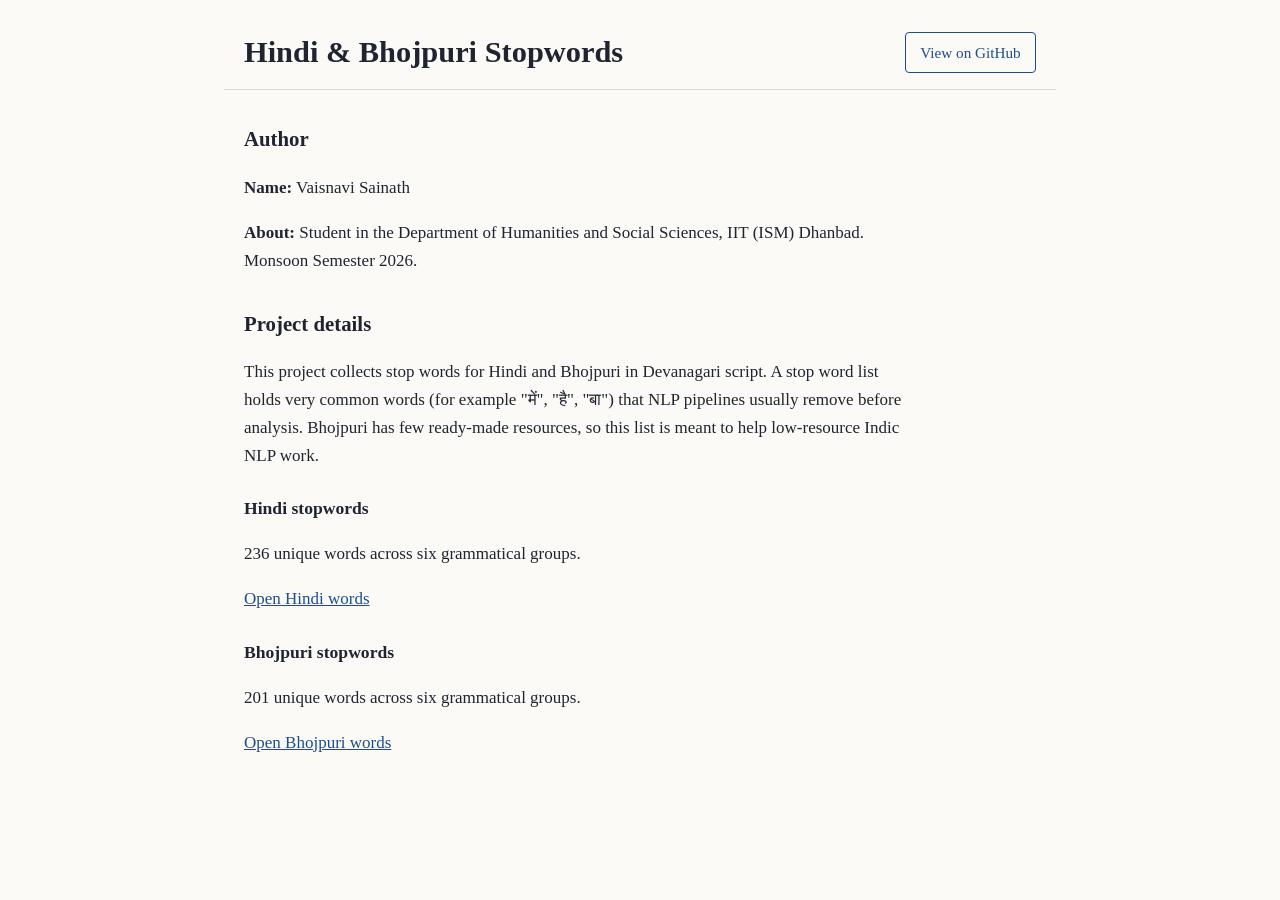
<file: index.html>
<!DOCTYPE html>
<html lang="en"><head><meta charset="UTF-8"><meta name="viewport" content="width=device-width, initial-scale=1">
<title>Hindi & Bhojpuri Stopwords | Vaisnavi Sainath</title><link rel="stylesheet" href="style.css"></head><body>
<header><h1>Hindi &amp; Bhojpuri Stopwords</h1><a class="btn" href="#" target="_blank" rel="noopener">View on GitHub</a></header>
<main>
<section><h2>Author</h2>
<p><strong>Name:</strong> Vaisnavi Sainath</p>
<p><strong>About:</strong> Student in the Department of Humanities and Social Sciences, IIT (ISM) Dhanbad. Monsoon Semester 2026.</p></section>
<section><h2>Project details</h2>
<p>This project collects stop words for Hindi and Bhojpuri in Devanagari script. A stop word list holds very common words (for example "में", "है", "बा") that NLP pipelines usually remove before analysis. Bhojpuri has few ready-made resources, so this list is meant to help low-resource Indic NLP work.</p>
<h3>Hindi stopwords</h3>
<p>236 unique words across six grammatical groups.</p><a href="hindi.html">Open Hindi words</a>
<h3>Bhojpuri stopwords</h3>
<p>201 unique words across six grammatical groups.</p><a href="bhojpuri.html">Open Bhojpuri words</a>
</section></main></body></html>
</file>
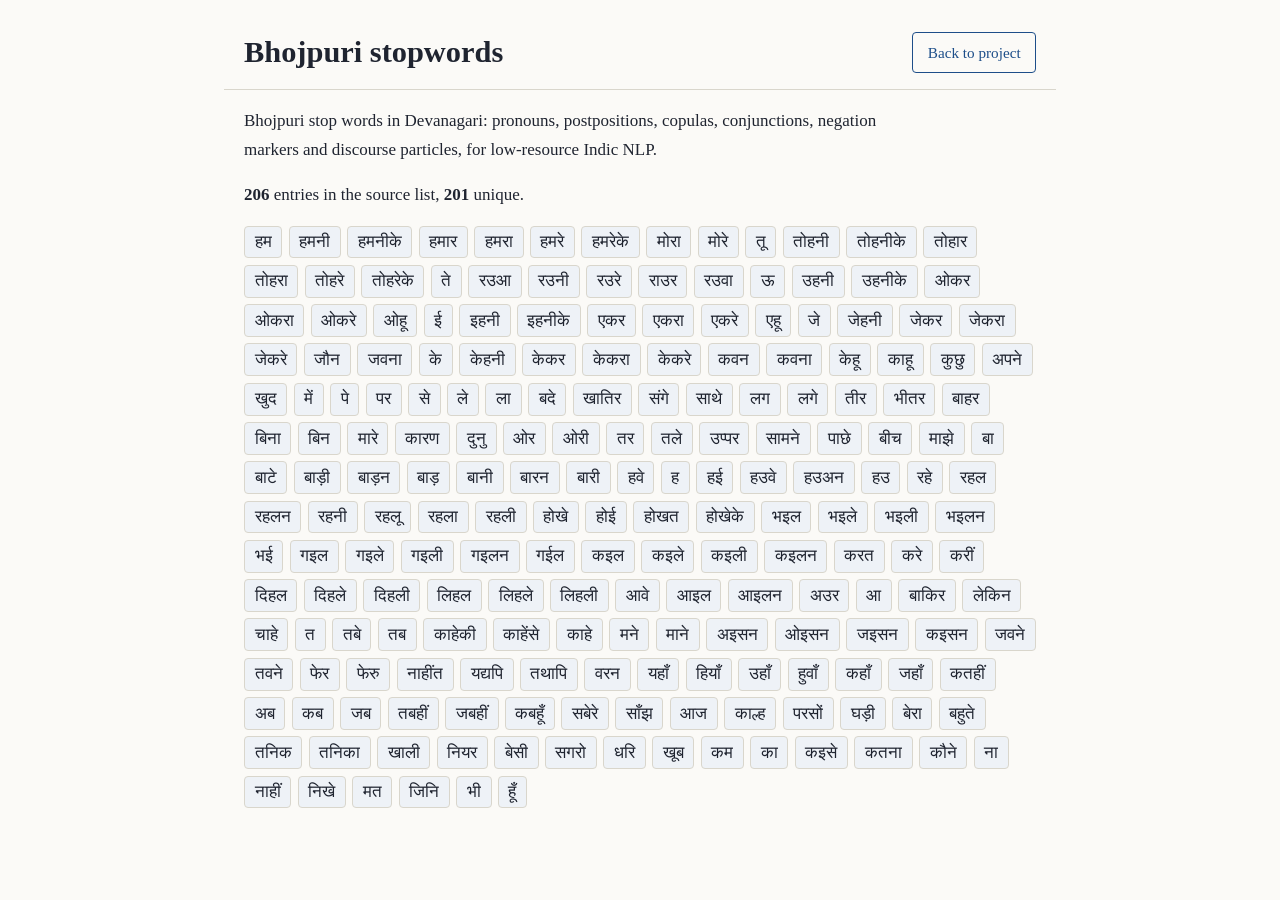
<file: bhojpuri.html>
<!DOCTYPE html>
<html lang="en"><head><meta charset="UTF-8"><meta name="viewport" content="width=device-width, initial-scale=1">
<title>Bhojpuri stopwords | Vaisnavi Sainath</title><link rel="stylesheet" href="style.css"></head><body>
<header><h1>Bhojpuri stopwords</h1><a class="btn" href="index.html">Back to project</a></header>
<main><section><p>Bhojpuri stop words in Devanagari: pronouns, postpositions, copulas, conjunctions, negation markers and discourse particles, for low-resource Indic NLP.</p>
<p><strong>206</strong> entries in the source list, <strong>201</strong> unique.</p>
<ul class="words"><li lang="bho">हम</li><li lang="bho">हमनी</li><li lang="bho">हमनीके</li><li lang="bho">हमार</li><li lang="bho">हमरा</li><li lang="bho">हमरे</li><li lang="bho">हमरेके</li><li lang="bho">मोरा</li><li lang="bho">मोरे</li><li lang="bho">तू</li><li lang="bho">तोहनी</li><li lang="bho">तोहनीके</li><li lang="bho">तोहार</li><li lang="bho">तोहरा</li><li lang="bho">तोहरे</li><li lang="bho">तोहरेके</li><li lang="bho">ते</li><li lang="bho">रउआ</li><li lang="bho">रउनी</li><li lang="bho">रउरे</li><li lang="bho">राउर</li><li lang="bho">रउवा</li><li lang="bho">ऊ</li><li lang="bho">उहनी</li><li lang="bho">उहनीके</li><li lang="bho">ओकर</li><li lang="bho">ओकरा</li><li lang="bho">ओकरे</li><li lang="bho">ओहू</li><li lang="bho">ई</li><li lang="bho">इहनी</li><li lang="bho">इहनीके</li><li lang="bho">एकर</li><li lang="bho">एकरा</li><li lang="bho">एकरे</li><li lang="bho">एहू</li><li lang="bho">जे</li><li lang="bho">जेहनी</li><li lang="bho">जेकर</li><li lang="bho">जेकरा</li><li lang="bho">जेकरे</li><li lang="bho">जौन</li><li lang="bho">जवना</li><li lang="bho">के</li><li lang="bho">केहनी</li><li lang="bho">केकर</li><li lang="bho">केकरा</li><li lang="bho">केकरे</li><li lang="bho">कवन</li><li lang="bho">कवना</li><li lang="bho">केहू</li><li lang="bho">काहू</li><li lang="bho">कुछु</li><li lang="bho">अपने</li><li lang="bho">खुद</li><li lang="bho">में</li><li lang="bho">पे</li><li lang="bho">पर</li><li lang="bho">से</li><li lang="bho">ले</li><li lang="bho">ला</li><li lang="bho">बदे</li><li lang="bho">खातिर</li><li lang="bho">संगे</li><li lang="bho">साथे</li><li lang="bho">लग</li><li lang="bho">लगे</li><li lang="bho">तीर</li><li lang="bho">भीतर</li><li lang="bho">बाहर</li><li lang="bho">बिना</li><li lang="bho">बिन</li><li lang="bho">मारे</li><li lang="bho">कारण</li><li lang="bho">दुनु</li><li lang="bho">ओर</li><li lang="bho">ओरी</li><li lang="bho">तर</li><li lang="bho">तले</li><li lang="bho">उप्पर</li><li lang="bho">सामने</li><li lang="bho">पाछे</li><li lang="bho">बीच</li><li lang="bho">माझे</li><li lang="bho">बा</li><li lang="bho">बाटे</li><li lang="bho">बाड़ी</li><li lang="bho">बाड़न</li><li lang="bho">बाड़</li><li lang="bho">बानी</li><li lang="bho">बारन</li><li lang="bho">बारी</li><li lang="bho">हवे</li><li lang="bho">ह</li><li lang="bho">हई</li><li lang="bho">हउवे</li><li lang="bho">हउअन</li><li lang="bho">हउ</li><li lang="bho">रहे</li><li lang="bho">रहल</li><li lang="bho">रहलन</li><li lang="bho">रहनी</li><li lang="bho">रहलू</li><li lang="bho">रहला</li><li lang="bho">रहली</li><li lang="bho">होखे</li><li lang="bho">होई</li><li lang="bho">होखत</li><li lang="bho">होखेके</li><li lang="bho">भइल</li><li lang="bho">भइले</li><li lang="bho">भइली</li><li lang="bho">भइलन</li><li lang="bho">भई</li><li lang="bho">गइल</li><li lang="bho">गइले</li><li lang="bho">गइली</li><li lang="bho">गइलन</li><li lang="bho">गईल</li><li lang="bho">कइल</li><li lang="bho">कइले</li><li lang="bho">कइली</li><li lang="bho">कइलन</li><li lang="bho">करत</li><li lang="bho">करे</li><li lang="bho">करीं</li><li lang="bho">दिहल</li><li lang="bho">दिहले</li><li lang="bho">दिहली</li><li lang="bho">लिहल</li><li lang="bho">लिहले</li><li lang="bho">लिहली</li><li lang="bho">आवे</li><li lang="bho">आइल</li><li lang="bho">आइलन</li><li lang="bho">अउर</li><li lang="bho">आ</li><li lang="bho">बाकिर</li><li lang="bho">लेकिन</li><li lang="bho">चाहे</li><li lang="bho">त</li><li lang="bho">तबे</li><li lang="bho">तब</li><li lang="bho">काहेकी</li><li lang="bho">काहेंसे</li><li lang="bho">काहे</li><li lang="bho">मने</li><li lang="bho">माने</li><li lang="bho">अइसन</li><li lang="bho">ओइसन</li><li lang="bho">जइसन</li><li lang="bho">कइसन</li><li lang="bho">जवने</li><li lang="bho">तवने</li><li lang="bho">फेर</li><li lang="bho">फेरु</li><li lang="bho">नाहींत</li><li lang="bho">यद्यपि</li><li lang="bho">तथापि</li><li lang="bho">वरन</li><li lang="bho">यहाँ</li><li lang="bho">हियाँ</li><li lang="bho">उहाँ</li><li lang="bho">हुवाँ</li><li lang="bho">कहाँ</li><li lang="bho">जहाँ</li><li lang="bho">कतहीं</li><li lang="bho">अब</li><li lang="bho">कब</li><li lang="bho">जब</li><li lang="bho">तबहीं</li><li lang="bho">जबहीं</li><li lang="bho">कबहूँ</li><li lang="bho">सबेरे</li><li lang="bho">साँझ</li><li lang="bho">आज</li><li lang="bho">काल्ह</li><li lang="bho">परसों</li><li lang="bho">घड़ी</li><li lang="bho">बेरा</li><li lang="bho">बहुते</li><li lang="bho">तनिक</li><li lang="bho">तनिका</li><li lang="bho">खाली</li><li lang="bho">नियर</li><li lang="bho">बेसी</li><li lang="bho">सगरो</li><li lang="bho">धरि</li><li lang="bho">खूब</li><li lang="bho">कम</li><li lang="bho">का</li><li lang="bho">कइसे</li><li lang="bho">कतना</li><li lang="bho">कौने</li><li lang="bho">ना</li><li lang="bho">नाहीं</li><li lang="bho">निखे</li><li lang="bho">मत</li><li lang="bho">जिनि</li><li lang="bho">भी</li><li lang="bho">हूँ</li></ul></section></main></body></html>
</file>
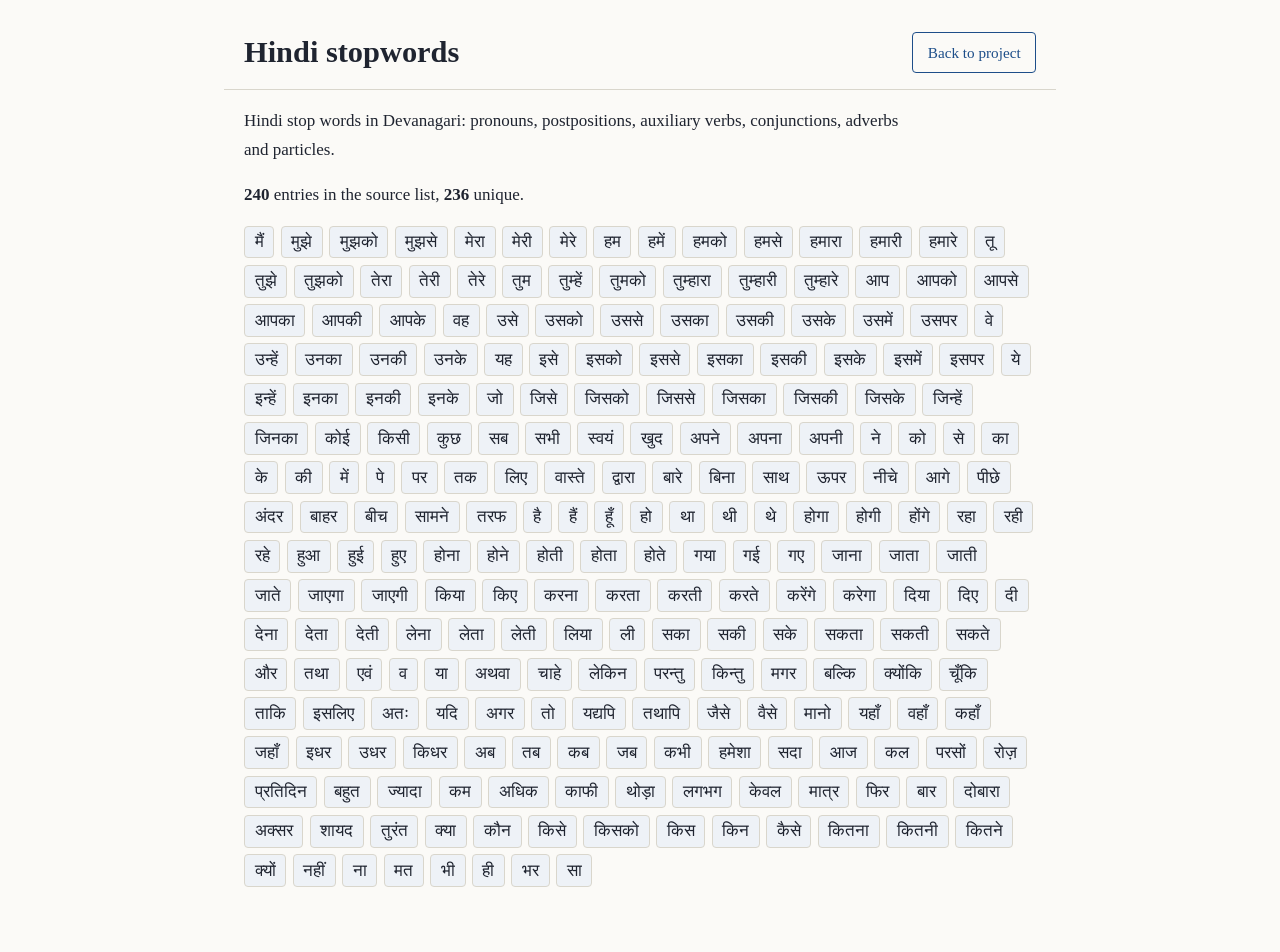
<file: hindi.html>
<!DOCTYPE html>
<html lang="en"><head><meta charset="UTF-8"><meta name="viewport" content="width=device-width, initial-scale=1">
<title>Hindi stopwords | Vaisnavi Sainath</title><link rel="stylesheet" href="style.css"></head><body>
<header><h1>Hindi stopwords</h1><a class="btn" href="index.html">Back to project</a></header>
<main><section><p>Hindi stop words in Devanagari: pronouns, postpositions, auxiliary verbs, conjunctions, adverbs and particles.</p>
<p><strong>240</strong> entries in the source list, <strong>236</strong> unique.</p>
<ul class="words"><li lang="hi">मैं</li><li lang="hi">मुझे</li><li lang="hi">मुझको</li><li lang="hi">मुझसे</li><li lang="hi">मेरा</li><li lang="hi">मेरी</li><li lang="hi">मेरे</li><li lang="hi">हम</li><li lang="hi">हमें</li><li lang="hi">हमको</li><li lang="hi">हमसे</li><li lang="hi">हमारा</li><li lang="hi">हमारी</li><li lang="hi">हमारे</li><li lang="hi">तू</li><li lang="hi">तुझे</li><li lang="hi">तुझको</li><li lang="hi">तेरा</li><li lang="hi">तेरी</li><li lang="hi">तेरे</li><li lang="hi">तुम</li><li lang="hi">तुम्हें</li><li lang="hi">तुमको</li><li lang="hi">तुम्हारा</li><li lang="hi">तुम्हारी</li><li lang="hi">तुम्हारे</li><li lang="hi">आप</li><li lang="hi">आपको</li><li lang="hi">आपसे</li><li lang="hi">आपका</li><li lang="hi">आपकी</li><li lang="hi">आपके</li><li lang="hi">वह</li><li lang="hi">उसे</li><li lang="hi">उसको</li><li lang="hi">उससे</li><li lang="hi">उसका</li><li lang="hi">उसकी</li><li lang="hi">उसके</li><li lang="hi">उसमें</li><li lang="hi">उसपर</li><li lang="hi">वे</li><li lang="hi">उन्हें</li><li lang="hi">उनका</li><li lang="hi">उनकी</li><li lang="hi">उनके</li><li lang="hi">यह</li><li lang="hi">इसे</li><li lang="hi">इसको</li><li lang="hi">इससे</li><li lang="hi">इसका</li><li lang="hi">इसकी</li><li lang="hi">इसके</li><li lang="hi">इसमें</li><li lang="hi">इसपर</li><li lang="hi">ये</li><li lang="hi">इन्हें</li><li lang="hi">इनका</li><li lang="hi">इनकी</li><li lang="hi">इनके</li><li lang="hi">जो</li><li lang="hi">जिसे</li><li lang="hi">जिसको</li><li lang="hi">जिससे</li><li lang="hi">जिसका</li><li lang="hi">जिसकी</li><li lang="hi">जिसके</li><li lang="hi">जिन्हें</li><li lang="hi">जिनका</li><li lang="hi">कोई</li><li lang="hi">किसी</li><li lang="hi">कुछ</li><li lang="hi">सब</li><li lang="hi">सभी</li><li lang="hi">स्वयं</li><li lang="hi">खुद</li><li lang="hi">अपने</li><li lang="hi">अपना</li><li lang="hi">अपनी</li><li lang="hi">ने</li><li lang="hi">को</li><li lang="hi">से</li><li lang="hi">का</li><li lang="hi">के</li><li lang="hi">की</li><li lang="hi">में</li><li lang="hi">पे</li><li lang="hi">पर</li><li lang="hi">तक</li><li lang="hi">लिए</li><li lang="hi">वास्ते</li><li lang="hi">द्वारा</li><li lang="hi">बारे</li><li lang="hi">बिना</li><li lang="hi">साथ</li><li lang="hi">ऊपर</li><li lang="hi">नीचे</li><li lang="hi">आगे</li><li lang="hi">पीछे</li><li lang="hi">अंदर</li><li lang="hi">बाहर</li><li lang="hi">बीच</li><li lang="hi">सामने</li><li lang="hi">तरफ</li><li lang="hi">है</li><li lang="hi">हैं</li><li lang="hi">हूँ</li><li lang="hi">हो</li><li lang="hi">था</li><li lang="hi">थी</li><li lang="hi">थे</li><li lang="hi">होगा</li><li lang="hi">होगी</li><li lang="hi">होंगे</li><li lang="hi">रहा</li><li lang="hi">रही</li><li lang="hi">रहे</li><li lang="hi">हुआ</li><li lang="hi">हुई</li><li lang="hi">हुए</li><li lang="hi">होना</li><li lang="hi">होने</li><li lang="hi">होती</li><li lang="hi">होता</li><li lang="hi">होते</li><li lang="hi">गया</li><li lang="hi">गई</li><li lang="hi">गए</li><li lang="hi">जाना</li><li lang="hi">जाता</li><li lang="hi">जाती</li><li lang="hi">जाते</li><li lang="hi">जाएगा</li><li lang="hi">जाएगी</li><li lang="hi">किया</li><li lang="hi">किए</li><li lang="hi">करना</li><li lang="hi">करता</li><li lang="hi">करती</li><li lang="hi">करते</li><li lang="hi">करेंगे</li><li lang="hi">करेगा</li><li lang="hi">दिया</li><li lang="hi">दिए</li><li lang="hi">दी</li><li lang="hi">देना</li><li lang="hi">देता</li><li lang="hi">देती</li><li lang="hi">लेना</li><li lang="hi">लेता</li><li lang="hi">लेती</li><li lang="hi">लिया</li><li lang="hi">ली</li><li lang="hi">सका</li><li lang="hi">सकी</li><li lang="hi">सके</li><li lang="hi">सकता</li><li lang="hi">सकती</li><li lang="hi">सकते</li><li lang="hi">और</li><li lang="hi">तथा</li><li lang="hi">एवं</li><li lang="hi">व</li><li lang="hi">या</li><li lang="hi">अथवा</li><li lang="hi">चाहे</li><li lang="hi">लेकिन</li><li lang="hi">परन्तु</li><li lang="hi">किन्तु</li><li lang="hi">मगर</li><li lang="hi">बल्कि</li><li lang="hi">क्योंकि</li><li lang="hi">चूँकि</li><li lang="hi">ताकि</li><li lang="hi">इसलिए</li><li lang="hi">अतः</li><li lang="hi">यदि</li><li lang="hi">अगर</li><li lang="hi">तो</li><li lang="hi">यद्यपि</li><li lang="hi">तथापि</li><li lang="hi">जैसे</li><li lang="hi">वैसे</li><li lang="hi">मानो</li><li lang="hi">यहाँ</li><li lang="hi">वहाँ</li><li lang="hi">कहाँ</li><li lang="hi">जहाँ</li><li lang="hi">इधर</li><li lang="hi">उधर</li><li lang="hi">किधर</li><li lang="hi">अब</li><li lang="hi">तब</li><li lang="hi">कब</li><li lang="hi">जब</li><li lang="hi">कभी</li><li lang="hi">हमेशा</li><li lang="hi">सदा</li><li lang="hi">आज</li><li lang="hi">कल</li><li lang="hi">परसों</li><li lang="hi">रोज़</li><li lang="hi">प्रतिदिन</li><li lang="hi">बहुत</li><li lang="hi">ज्यादा</li><li lang="hi">कम</li><li lang="hi">अधिक</li><li lang="hi">काफी</li><li lang="hi">थोड़ा</li><li lang="hi">लगभग</li><li lang="hi">केवल</li><li lang="hi">मात्र</li><li lang="hi">फिर</li><li lang="hi">बार</li><li lang="hi">दोबारा</li><li lang="hi">अक्सर</li><li lang="hi">शायद</li><li lang="hi">तुरंत</li><li lang="hi">क्या</li><li lang="hi">कौन</li><li lang="hi">किसे</li><li lang="hi">किसको</li><li lang="hi">किस</li><li lang="hi">किन</li><li lang="hi">कैसे</li><li lang="hi">कितना</li><li lang="hi">कितनी</li><li lang="hi">कितने</li><li lang="hi">क्यों</li><li lang="hi">नहीं</li><li lang="hi">ना</li><li lang="hi">मत</li><li lang="hi">भी</li><li lang="hi">ही</li><li lang="hi">भर</li><li lang="hi">सा</li></ul></section></main></body></html>
</file>
<file: style.css>
:root{--bg:#fbfaf7;--fg:#1f2430;--muted:#5b6270;--line:#d9d6cc;--accent:#1d4e89;--chip:#eef2f7}
@media (prefers-color-scheme:dark){:root{--bg:#14171d;--fg:#e8e9ec;--muted:#a3a9b5;--line:#2c313b;--accent:#8db8ee;--chip:#1e232c}}
*{box-sizing:border-box}
body{margin:0;background:var(--bg);color:var(--fg);font:17px/1.65 "Noto Serif Devanagari",Georgia,serif}
header{display:flex;flex-wrap:wrap;gap:1rem;align-items:center;justify-content:space-between;max-width:52rem;margin:0 auto;padding:2rem 1.25rem 1rem;border-bottom:1px solid var(--line)}
h1{font-size:1.9rem;line-height:1.2;margin:0}
h2{font-size:1.3rem;margin:2rem 0 .5rem}h3{font-size:1.1rem;margin:1.5rem 0 .25rem}
main{max-width:52rem;margin:0 auto;padding:0 1.25rem 3rem}
p{max-width:42rem}a{color:var(--accent)}
.btn{padding:.45rem .9rem;border:1px solid var(--accent);border-radius:4px;text-decoration:none;font-size:.95rem}
.btn:hover,.btn:focus-visible{background:var(--accent);color:var(--bg)}
a:focus-visible{outline:2px solid var(--accent);outline-offset:2px}
.words{list-style:none;padding:0;display:flex;flex-wrap:wrap;gap:.4rem}
.words li{background:var(--chip);border:1px solid var(--line);border-radius:4px;padding:.1rem .6rem;font-size:1.05rem}
</file>
